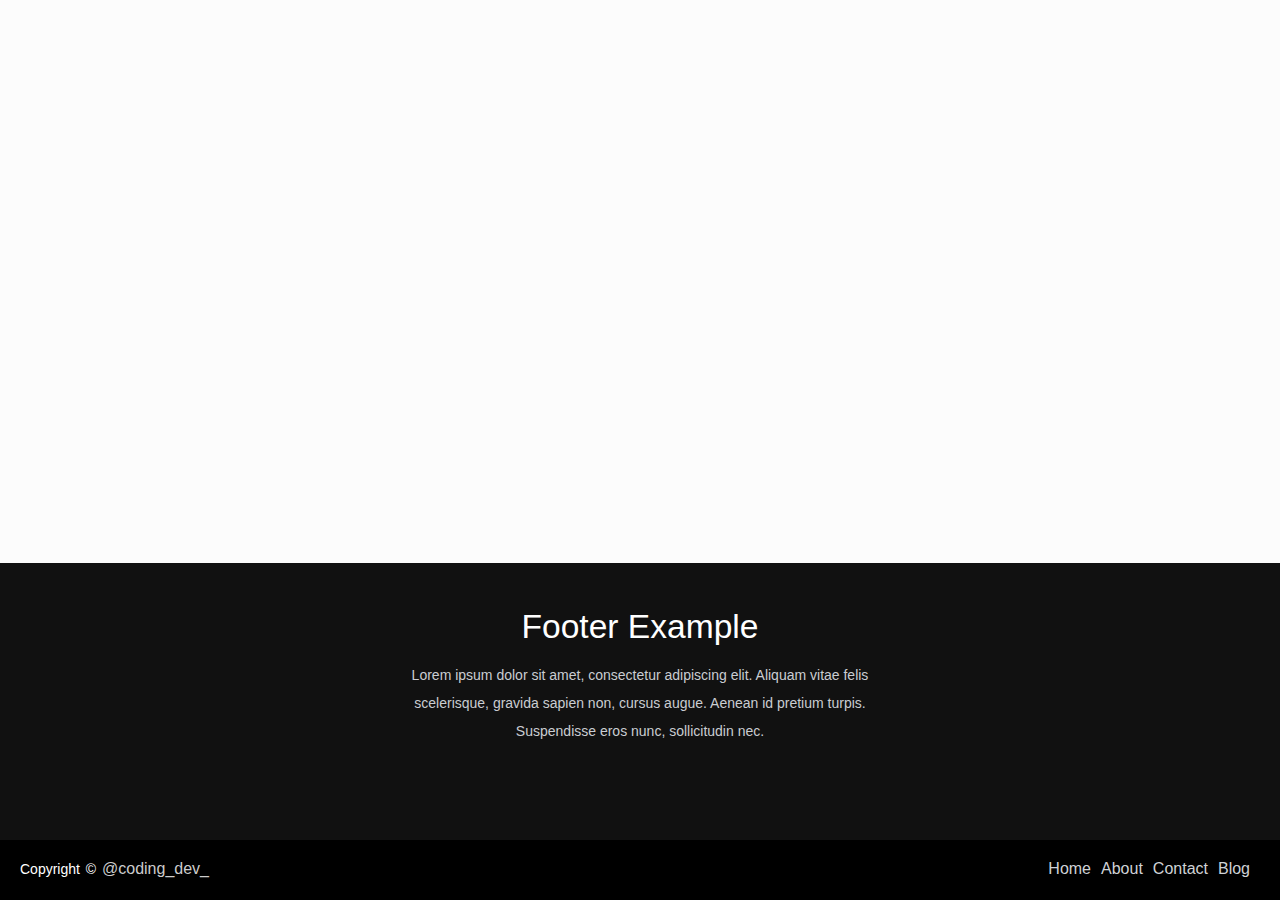
<file: Assetss/footer.html>
<!DOCTYPE html>
<html lang="en">
<head>
   <meta charset="UTF-8">
   <meta name="viewport" content="width=device-width, initial-scale=1.0">
   <title>Simple Footer Template with auto current Year</title>
   <link rel="stylesheet" href="footer.css">
</head>

<body>

   <footer>
      <div class="footer-content">
         <h3>Footer Example</h3>
         <p>Lorem ipsum dolor sit amet, consectetur adipiscing elit. Aliquam vitae felis scelerisque, gravida sapien
            non, cursus augue. Aenean id pretium turpis. Suspendisse eros nunc, sollicitudin nec.</p>

         <ul class="socials">
            <li><a href="#"><i class="fa fa-facebook"></i></a></li>
            <li><a href="#"><i class="fa fa-twitter"></i></a></li>
            <li><a href="#"><i class="fa fa-google-plus"></i></a></li>
            <li><a href="#"><i class="fa fa-youtube"></i></a></li>
            <li><a href="#"><i class="fa fa-linkedin-square"></i></a></li>
         </ul>
      </div>

      <div class="footer-bottom">
         <p>Copyright &copy <span id="year"></span> <a href="#">@coding_dev_</a> </p>
         <div class="footer-menu">
            <ul class="f-menu">
               <li><a href="">Home</a></li>
               <li><a href="">About</a></li>
               <li><a href="">Contact</a></li>
               <li><a href="">Blog</a></li>
            </ul>
         </div>
      </div>
   </footer>
</body>

</html>
</file>
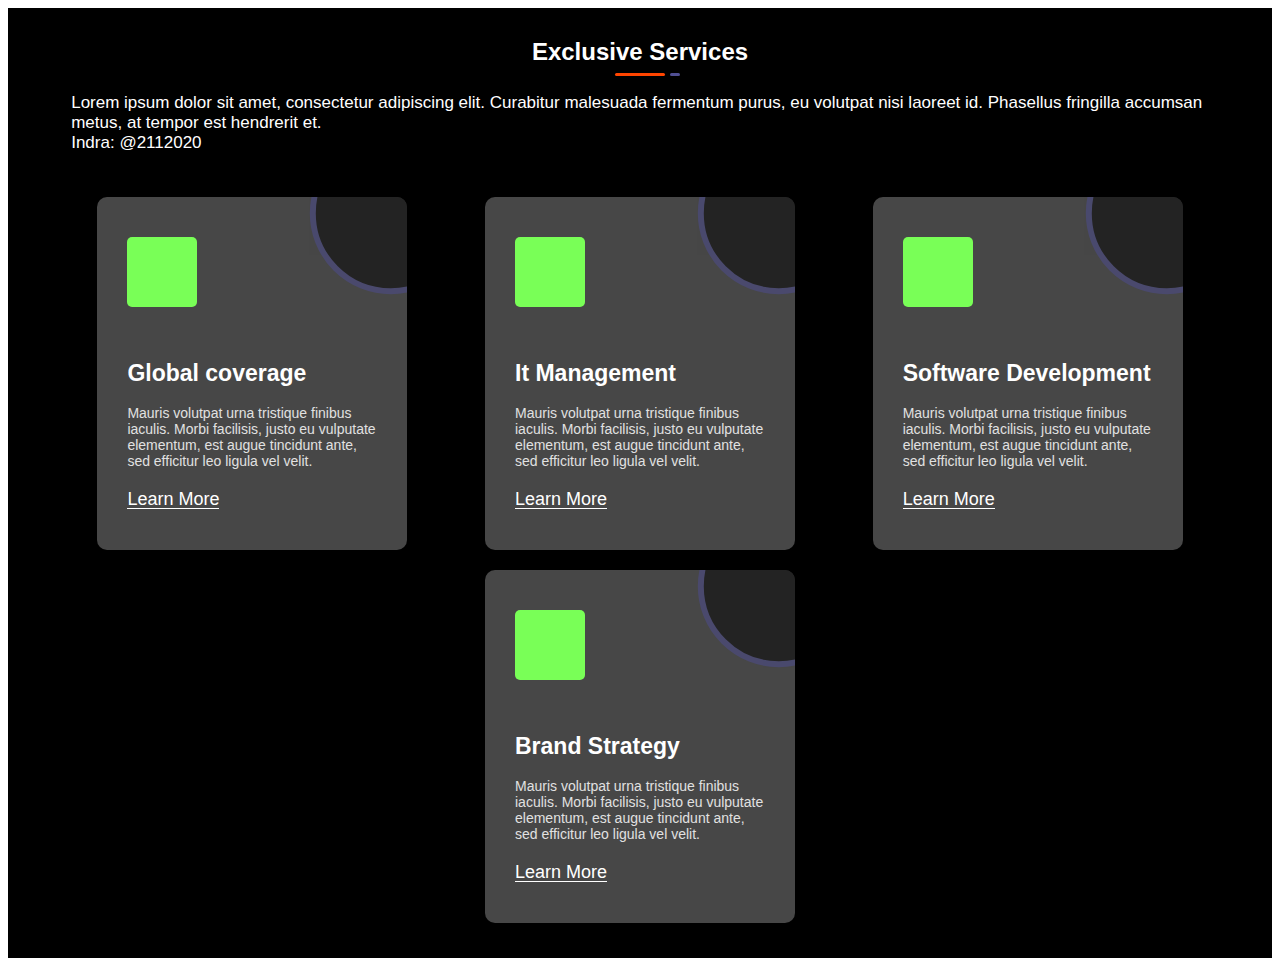
<file: Assetss/servicesection.html>
<!DOCTYPE html>
<html lang="en">

<head>
   <meta charset="UTF-8">
   <meta http-equiv="X-UA-Compatible" content="IE=edge">
   <meta name="viewport" content="width=device-width, initial-scale=1.0">
   <title>Document</title>
   <link rel="stylesheet" href="servicesection.css">
</head>

<body>

   <section class="section-services">
      <div class="container">

         <!-- Exclusive Services Secction that  contains the title ans
          description  -->
         <div class="row justify-content-center text-center">
            <div class="col-md-10 col-lg-8">
               <div class="header-section">
                  <h2 class="title">Exclusive Services</h2>
                  <p class="description">Lorem ipsum dolor sit amet, consectetur
                     adipiscing elit. Curabitur malesuada fermentum purus, eu volutpat
                     nisi laoreet id. Phasellus fringilla accumsan metus, at tempor est
                     hendrerit et.
                     <br>Indra: @2112020
                  </p>
               </div>
            </div>
         </div>
         <!-- End of the Exclusive Services Secction -->

         <!-- Row Div that contains the all the services we provide 
      ans all description about it -->
         <div class="row">

            <!-- Single Service blocks that gives description  of services -->
            <div class="all-service-section">

               <!-- Single Service -->
               <div class="single-service">
                  <div class="content">
                     <span class="icon">
                        <i class="fab fa-battle-net"></i>
                     </span>
                     <h3 class="title">Global coverage</h3>
                     <p class="description">Mauris volutpat urna tristique
                        finibus iaculis. Morbi facilisis, justo eu vulputate
                        elementum, est augue tincidunt ante, sed efficitur leo ligula vel velit.
                     </p>
                     <a href="#" class="learn-more">Learn More</a>
                  </div>
                  <span class="circle-before"></span>
               </div>
               <!-- / End Single Service -->

               <!-- Single Service -->
               <div class="single-service">
                  <div class="content">
                     <span class="icon">
                        <i class="fab fa-asymmetrik"></i>
                     </span>
                     <h3 class="title">It Management</h3>
                     <p class="description">Mauris volutpat urna tristique finibus
                        iaculis. Morbi facilisis, justo eu vulputate elementum, est
                        augue tincidunt ante, sed efficitur leo ligula vel velit.
                     </p>
                     <a href="#" class="learn-more">Learn More</a>
                  </div>
                  <span class="circle-before"></span>
               </div>
               <!-- / End Single Service -->

               <!-- Single Service -->
               <div class="single-service">
                  <div class="content">
                     <span class="icon">
                        <i class="fab fa-artstation"></i>
                     </span>
                     <h3 class="title">Software Development</h3>
                     <p class="description">Mauris volutpat urna tristique finibus
                        iaculis. Morbi facilisis, justo eu vulputate elementum, est
                        augue tincidunt ante, sed efficitur leo ligula vel velit.
                     </p>
                     <a href="#" class="learn-more">Learn More</a>
                  </div>
                  <span class="circle-before"></span>
               </div>
               <!-- / End Single Service -->

               <!-- Single Service -->
               <div class="single-service">
                  <div class="content">
                     <span class="icon">
                        <i class="fab fa-500px"></i>
                     </span>
                     <h3 class="title">Brand Strategy</h3>
                     <p class="description">Mauris volutpat urna tristique finibus
                        iaculis. Morbi facilisis, justo eu vulputate elementum,
                        est augue tincidunt ante, sed efficitur leo ligula vel velit.
                     </p>
                     <a href="#" class="learn-more">Learn More</a>
                  </div>
                  <span class="circle-before"></span>
               </div>
               <!-- / End Single Service -->

               <!-- Single Service -->
               <!-- <div class="single-service">
                  <div class="content">
                     <span class="icon">
                        <i class="fas fa-chart-pie"></i>
                     </span>
                     <h3 class="title">Business Consulting</h3>
                     <p class="description">Mauris volutpat urna tristique finibus
                        iaculis. Morbi facilisis, justo eu vulputate elementum, est
                        augue tincidunt ante, sed efficitur leo ligula vel velit.
                     </p>
                     <a href="#" class="learn-more">Learn More</a>
                  </div>
                  <span class="circle-before"></span>
               </div> -->
               <!-- / End Single Service -->
               
               <!-- Single Service -->
               <!-- <div class="single-service">
                  <div class="content">
                     <span class="icon">
                        <i class="fas fa-laptop-code"></i>
                     </span>
                     <h3 class="title">Website Design</h3>
                     <p class="description">Mauris volutpat urna tristique finibus
                         iaculis. Morbi facilisis, justo eu vulputate elementum, est
                          augue tincidunt ante, sed efficitur leo ligula vel velit.
                     </p>
                     <a href="#" class="learn-more">Learn More</a>
                  </div>
                  <span class="circle-before"></span>
               </div> -->
               <!-- / End Single Service -->


            </div>
            <!-- Single Service blocks that gives description  of services -->



         </div>
      </div>
   </section>
</body>

</html>
</file>
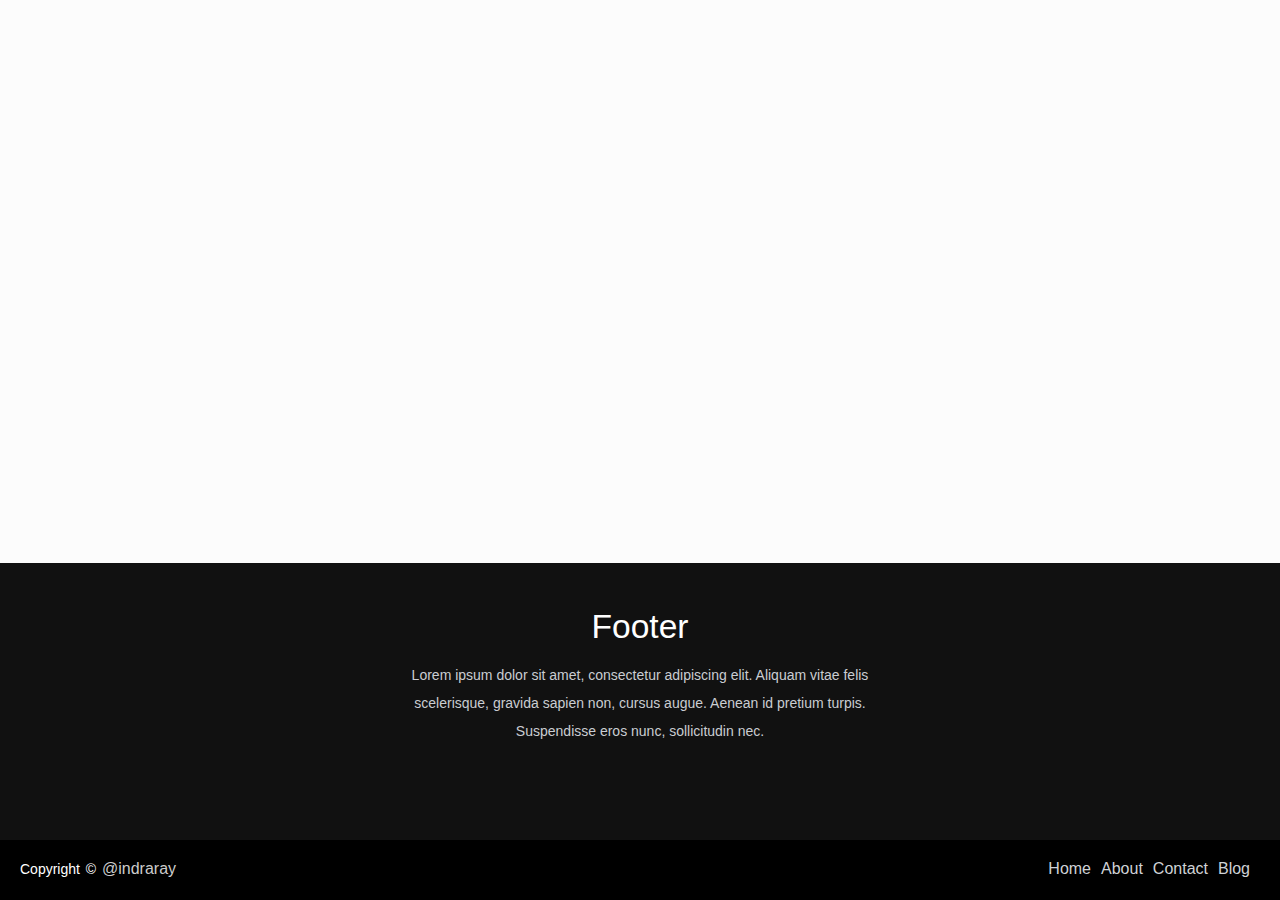
<file: Assetss/footer/footer.html>
<!DOCTYPE html>
<html lang="en">
<head>
   <meta charset="UTF-8">
   <meta name="viewport" content="width=device-width, initial-scale=1.0">
   <title>Footer</title>
   <link rel="stylesheet" href="footer.css">
</head>

<body>

   <footer>
      <div class="footer-content">
         <h3>Footer</h3>
         <p>Lorem ipsum dolor sit amet, consectetur adipiscing elit. Aliquam vitae felis scelerisque, gravida sapien
            non, cursus augue. Aenean id pretium turpis. Suspendisse eros nunc, sollicitudin nec.</p>

         <ul class="socials">
            <li><a href="#"><i class="fa fa-facebook"></i></a></li>
            <li><a href="#"><i class="fa fa-twitter"></i></a></li>
            <li><a href="#"><i class="fa fa-google-plus"></i></a></li>
            <li><a href="#"><i class="fa fa-youtube"></i></a></li>
            <li><a href="#"><i class="fa fa-linkedin-square"></i></a></li>
         </ul>
      </div>

      <div class="footer-bottom">
         <p>Copyright &copy <span id="year"></span> <a href="#">@indraray</a> </p>
         <div class="footer-menu">
            <ul class="f-menu">
               <li><a href="">Home</a></li>
               <li><a href="">About</a></li>
               <li><a href="">Contact</a></li>
               <li><a href="">Blog</a></li>
            </ul>
         </div>
      </div>
   </footer>
</body>

</html>
</file>
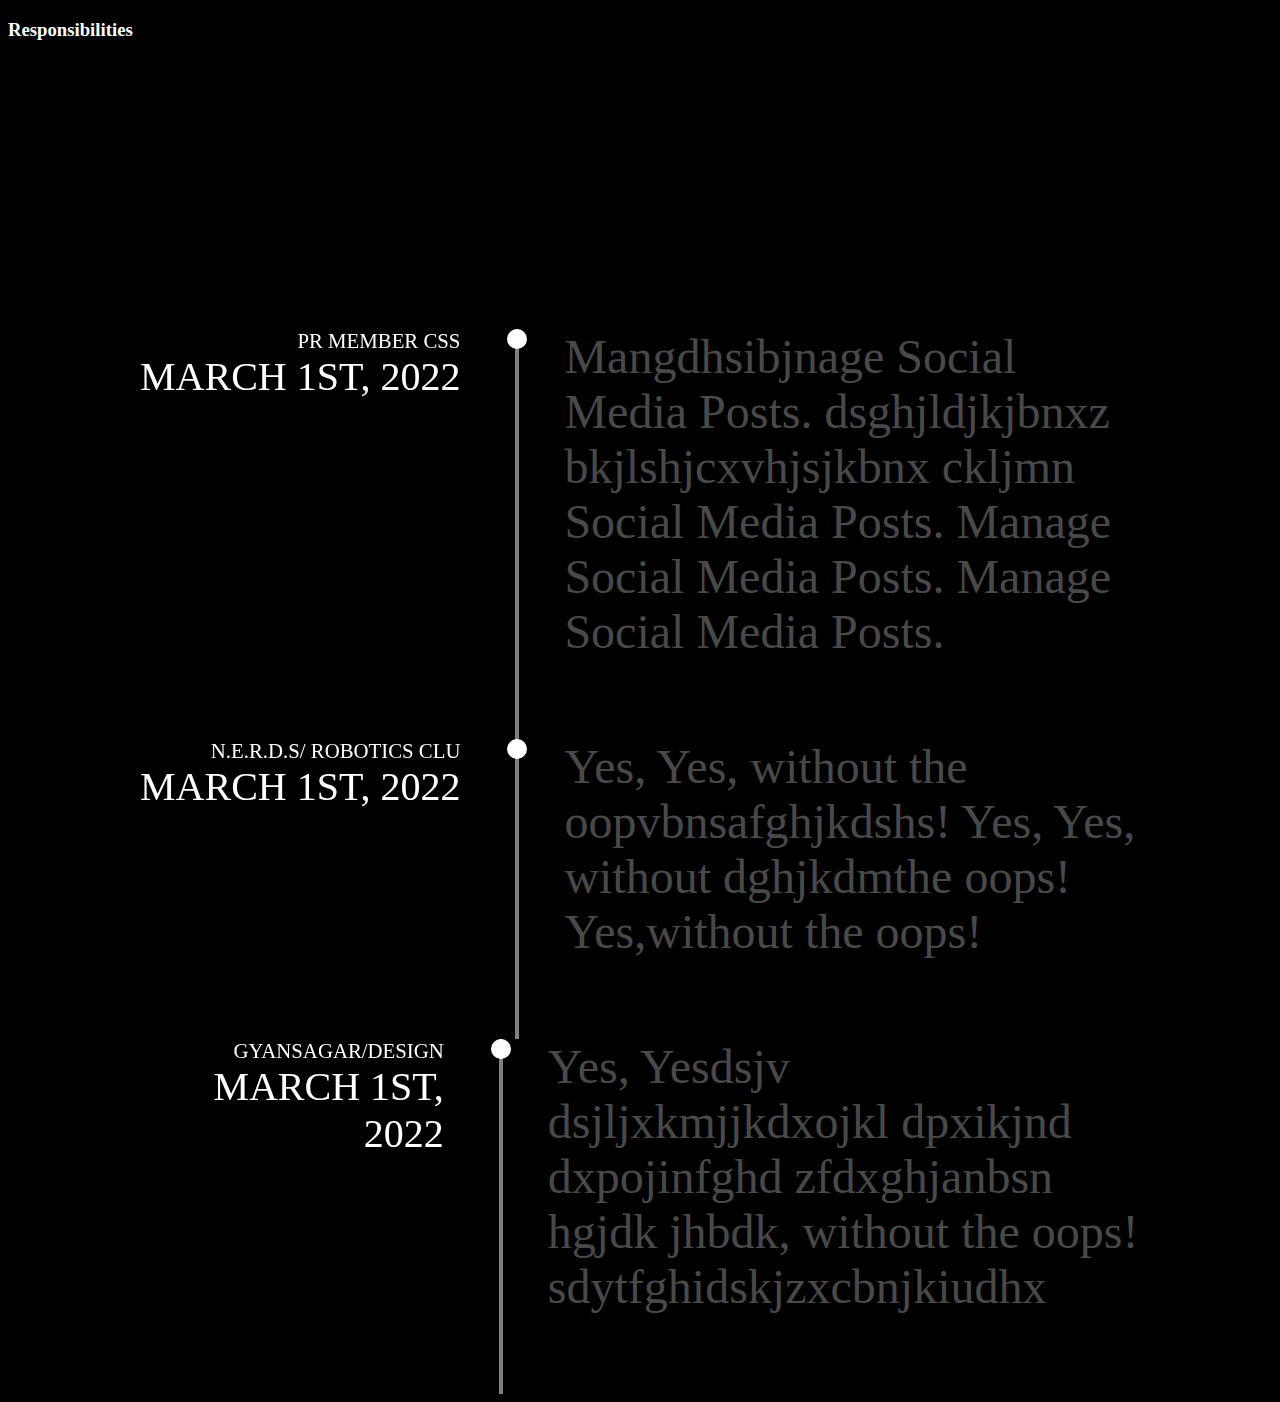
<file: Assetss/Responsibilities/responsibilities.html>
<!DOCTYPE html>
<html lang="en">
<head>
   <meta charset="UTF-8">
   <meta http-equiv="X-UA-Compatible" content="IE=edge">
   <meta name="viewport" content="width=device-width, initial-scale=1.0">
   <title>Document</title>
   <link rel="stylesheet" href="responsibilities.css">
</head>
<body>
   <div class="footer-content">
      <h3>Responsibilities</h3>
   </div>
   

   <div style="height: 30vh"></div>
   <div class="timeline">
     <div class="timeline__section">
       <div class="timeline__left">
         <div class="timeline__date">
           <div>PR Member CSS</div>
           <div>March 1st, 2022</div>
         </div>
       </div>
       <div class="timeline__tracker">
         <div class="tracker"></div>
       </div>
       <div class="timeline__middle">
         <div class="timeline__bullet"></div>
       </div>
       <div class="timeline__right">
         <div>
           <div class="timeline__content">
            Mangdhsibjnage Social Media Posts. dsghjldjkjbnxz bkjlshjcxvhjsjkbnx ckljmn Social Media Posts.  Manage Social Media Posts.  Manage Social Media Posts.
         </div>
         </div>
       </div>
     </div>
     <div class="timeline__section">
       <div class="timeline__left">
         <div class="timeline__date">
           <div>N.E.R.D.S/ Robotics Clu</div>
           <div>March 1st, 2022</div>
         </div>
       </div>
       <div class="timeline__tracker">
         <div class="tracker"></div>
       </div>
       <div class="timeline__middle">
         <div class="timeline__bullet"></div>
       </div>
       <div class="timeline__right">
         <div>
           <div class="timeline__content">
             Yes, Yes, without the oopvbnsafghjkdshs! 
             Yes, Yes, without dghjkdmthe oops! 
             Yes,without the oops! 
               </div>
         </div>
       </div>
     </div>
     <div class="timeline__section">
       <div class="timeline__left">
         <div class="timeline__date">
           <div>Gyansagar/Design</div>
           <div>March 1st, 2022</div>
         </div>
       </div>
       <div class="timeline__tracker">
         <div class="tracker"></div>
       </div>
       <div class="timeline__middle">
         <div class="timeline__bullet"></div>
       </div>
       <div class="timeline__right">
         <div>
           <div class="timeline__content">
             Yes, Yesdsjv dsjljxkmjjkdxojkl dpxikjnd dxpojinfghd zfdxghjanbsn hgjdk jhbdk, without the oops! sdytfghidskjzxcbnjkiudhx  </div>
         </div>
       </div>
     </div>
   </div>

</body>
</html>
</file>
<file: Assetss/footer.css>
* {
   margin: 0;
 
   padding: 0;
 
   box-sizing: border-box;
 }
 
 body {
   background: #fcfcfc;
 
   font-family: sans-serif;
 }
 
 footer {
   position: absolute;
 
   bottom: 0;
 
   left: 0;
 
   right: 0;
 
   background: #111;
 
   height: auto;
 
   width: 100vw;
 
   padding-top: 40px;
 
   color: #fff;
 }
 
 .footer-content {
   display: flex;
 
   align-items: center;
 
   justify-content: center;
 
   flex-direction: column;
 
   text-align: center;
 }
 
 .footer-content h3 {
   font-size: 2.1rem;
 
   font-weight: 500;
 
   text-transform: capitalize;
 
   line-height: 3rem;
 }
 
 .footer-content p {
   max-width: 500px;
 
   margin: 10px auto;
 
   line-height: 28px;
 
   font-size: 14px;
 
   color: #cacdd2;
 }
 
 .socials {
   list-style: none;
 
   display: flex;
 
   align-items: center;
 
   justify-content: center;
 
   margin: 1rem 0 3rem 0;
 }
 
 .socials li {
   margin: 0 10px;
 }
 
 .socials a {
   text-decoration: none;
 
   color: #fff;
 
   padding: 5px;
 }
 
 .socials a i {
   font-size: 1.1rem;
 
   width: 20px;
 
   transition: color 0.4s ease;
 }
 
 .socials a:hover i {
   color: aqua;
 }
 
 .footer-bottom {
   background: #000;
 
   width: 100vw;
 
   padding: 20px;
 
   padding-bottom: 40px;
 
   text-align: center;
 }
 
 .footer-bottom p {
   float: left;
 
   font-size: 14px;
 
   word-spacing: 2px;
 }
 
 .footer-bottom p a {
   color: #ccc;
 
   font-size: 16px;
 
   text-decoration: none;
 }
 
 .footer-bottom span {
   text-transform: uppercase;
 }
 
 .footer-menu {
   float: right;
 }
 
 .footer-menu ul {
   display: flex;
 }
 
 .footer-menu ul li {
   padding-right: 10px;
 
   display: block;
 }
 
 .footer-menu ul li a {
   color: #cfd2d6;
 
   text-decoration: none;
 }
 
 .footer-menu ul li a:hover {
   color: #27bcda;
 }
 
 @media (max-width: 500px) {
   .footer-bottom p {
     float: none;
   }
 
   .footer-menu ul {
     display: flex;
 
     margin-top: 10px;
 
     margin-bottom: 20px;
 
     text-align: center;
   }
 }
</file>
<file: Assetss/servicesection.css>
/* service section------------------- */
.section-services {
	font-family: "Poppins", sans-serif;
	background-color: #000000;
	color: #ffffff;
	padding-top: 10px;
   padding-bottom: 25px;
}

.section-services .header-section {
	margin-bottom: 34px;
}
/* heading exclusive secction -------------- */
.section-services .header-section .title {
	position: relative;
	text-align: center;
   padding-bottom: 10px;
   margin-bottom: 15px;
	font-weight: 700;
   font-size: 1.5rem;
}

.section-services .header-section .title:before {
	content: "";
	position: absolute;
	bottom: 0;
	left: 50%;
	transform: translateX(-50%);
	width: 50px;
	height: 3px;
	background-color: #ff4500;
    border-radius: 3px;
}

.section-services .header-section .title:after {
	content: "";
	position: absolute;
	bottom: 0;
	left: 50%;
   transform: translateX(30px);
	width: 10px;
	height: 3px;
	background-color: #504f93;
    border-radius: 3px;
}

.section-services .header-section .description {
	padding: 0px 5% 0px 5%;
	font-size: 17px;
    color: #fffefe;
}



/* single service------------------------------------ */
.section-services .all-service-section{
	width: 92%;
	margin: auto;
	background-color: rgb(0, 0, 0);
	display: flex;
	flex-wrap: wrap;

}
.section-services .single-service {
    position: relative;
	 width: 250px;
	 margin: auto;
	 margin-top: 10px;
	 margin-bottom: 10px;
    background-color: #474747;
    border-radius: 10px;
    padding: 40px 30px;
    overflow: hidden;
}


.section-services .single-service .content {
	position: relative;
	z-index: 20;
}

.section-services .single-service .circle-before {
    position: absolute;
    top: 0;
    right: 0px;
    transform: translate(40%, -40%);
    width: 150px;
    height: 150px;
    background-color: #000000;
    border: 6px solid #4d4c93;
    border-radius: 50%;
    opacity: 0.5;
    z-index: 10;
    transition: all .6s;
}

.section-services .single-service:hover .circle-before {
	width: 100%;
	height: 100%;
	transform: none;
	border: 0;
	border-radius: 0;
	opacity: 1;
}

.section-services .single-service .icon {
	display: inline-block;
	margin-bottom: 26px;
    width: 70px;
    height: 70px;
    background-color: #79ff57;
    border-radius: 5px;
    line-height: 70px;
    text-align: center;
    font-size: 30px;
    transition: all .3s;
}

.section-services .single-service:hover .icon {
	background-color: #fff;
	color: #ff4500;
}

.section-services .single-service .title {
    margin-bottom: 18px;
	font-weight: 700;
    font-size: 23px;
    transition: color .3s;
}

.section-services .single-service:hover .title {
	color: #fce2e2;
}

.section-services .single-service .description {
    margin-bottom: 20px;
    font-size: 14px;
	 color: #e1e1e1;
    transition: color .3s;
}

.section-services .single-service:hover .description {
	color: #fff;
}

.section-services .single-service a {
	position: relative;
	font-size: 18px;
    color: #ffffff;
    text-decoration: none;
    font-weight: 500;
    transition: color .3s;
}

.section-services .single-service:hover a {
	color: #8fff96;
}

.section-services .single-service a:after {
	content: "";
	position: absolute;
	bottom: 0;
	left: 0;
	right: 0;
	height: 1px;
	background-color: #ffffff;
	transition: background-color .3s;
}

.section-services .single-service:hover a:after {
	background-color: #f90606;
}
/* end of service sectionnn---------- */
</file>
<file: Assetss/footer/footer.css>
* {
   margin: 0;
 
   padding: 0;
 
   box-sizing: border-box;
 }
 
 body {
   background: #fcfcfc;
 
   font-family: sans-serif;
 }
 
 footer {
   position: absolute;
 
   bottom: 0;
 
   left: 0;
 
   right: 0;
 
   background: #111;
 
   height: auto;
 
   width: 100vw;
 
   padding-top: 40px;
 
   color: #fff;
 }
 
 .footer-content {
   display: flex;
 
   align-items: center;
 
   justify-content: center;
 
   flex-direction: column;
 
   text-align: center;
 }
 
 .footer-content h3 {
   font-size: 2.1rem;
 
   font-weight: 500;
 
   text-transform: capitalize;
 
   line-height: 3rem;
 }
 
 .footer-content p {
   max-width: 500px;
 
   margin: 10px auto;
 
   line-height: 28px;
 
   font-size: 14px;
 
   color: #cacdd2;
 }
 
 .socials {
   list-style: none;
 
   display: flex;
 
   align-items: center;
 
   justify-content: center;
 
   margin: 1rem 0 3rem 0;
 }
 
 .socials li {
   margin: 0 10px;
 }
 
 .socials a {
   text-decoration: none;
 
   color: #fff;
 
   padding: 5px;
 }
 
 .socials a i {
   font-size: 1.1rem;
 
   width: 20px;
 
   transition: color 0.4s ease;
 }
 
 .socials a:hover i {
   color: aqua;
 }
 
 .footer-bottom {
   background: #000;
 
   width: 100vw;
 
   padding: 20px;
 
   padding-bottom: 40px;
 
   text-align: center;
 }
 
 .footer-bottom p {
   float: left;
 
   font-size: 14px;
 
   word-spacing: 2px;
 }
 
 .footer-bottom p a {
   color: #ccc;
 
   font-size: 16px;
 
   text-decoration: none;
 }
 
 .footer-bottom span {
   text-transform: uppercase;
 }
 
 .footer-menu {
   float: right;
 }
 
 .footer-menu ul {
   display: flex;
 }
 
 .footer-menu ul li {
   padding-right: 10px;
 
   display: block;
 }
 
 .footer-menu ul li a {
   color: #cfd2d6;
 
   text-decoration: none;
 }
 
 .footer-menu ul li a:hover {
   color: #27bcda;
 }
 
 @media (max-width: 500px) {
   .footer-bottom p {
     float: none;
   }
 
   .footer-menu ul {
     display: flex;
 
     margin-top: 10px;
 
     margin-bottom: 20px;
 
     text-align: center;
   }
 }
</file>
<file: Assetss/Responsibilities/responsibilities.css>
body{
   color: white;
   background-color: black;
}
:root {
   --color-black: black;
   --color-white: white;
   --color-grey: #494949;
   --sticky-top-pos: 30vh;
   --buffer: 5rem;
 }
 .timeline {
   max-width: 1000px;
   margin: 0 auto;
   color: white;
 }
 
 .timeline__section {
   display: grid;
   grid-template-columns: auto 5px 50px auto;
   align-items: start;
   position: relative;
 }
 
 .timeline__left {
   font-size: 2.5rem;
   text-align: right;
   text-transform: uppercase;
 }
 
 .timeline__left,
 .timeline__middle,
 .timeline__tracker {
   position: sticky;
   top: var(--sticky-top-pos);
   /*   margin-bottom: var(--buffer); */
 }
 
 .timeline__left,
 .timeline__middle {
   margin-bottom: var(--buffer);
 }
 
 .timeline__right {
   background: rgb(255, 255, 255);
   background: linear-gradient(
     180deg,
     rgba(255, 255, 255, 1) 0%,
     rgba(255, 255, 255, 1) 0%,
     rgba(128, 128, 128, 1) 0%,
     rgba(128, 128, 128, 1) 100%
   );
 }
 
 .timeline__right > div {
   background-color: var(--color-black);
   padding-bottom: var(--buffer);
   padding-left: 45px;
   margin-left: 4px;
 }
 
 .timeline__date > div:first-child {
   font-size: 1.3rem;
 }
 
 .timeline__bullet {
   --bullet-dims: 20px;
   background-color: var(--color-white);
   width: var(--bullet-dims);
   height: var(--bullet-dims);
   border-radius: 99999%;
   transform: translateX(calc(var(--bullet-dims) / 2 + 2px));
   float: right;
 }
 
 .timeline__content {
   font-size: 3rem;
   color: var(--color-grey);
   transition: color 1s cubic-bezier(0, 0.39, 0.58, 1);
 }
 
 .animate-on-scroll {
   color: var(--color-white);
 }
</file>
